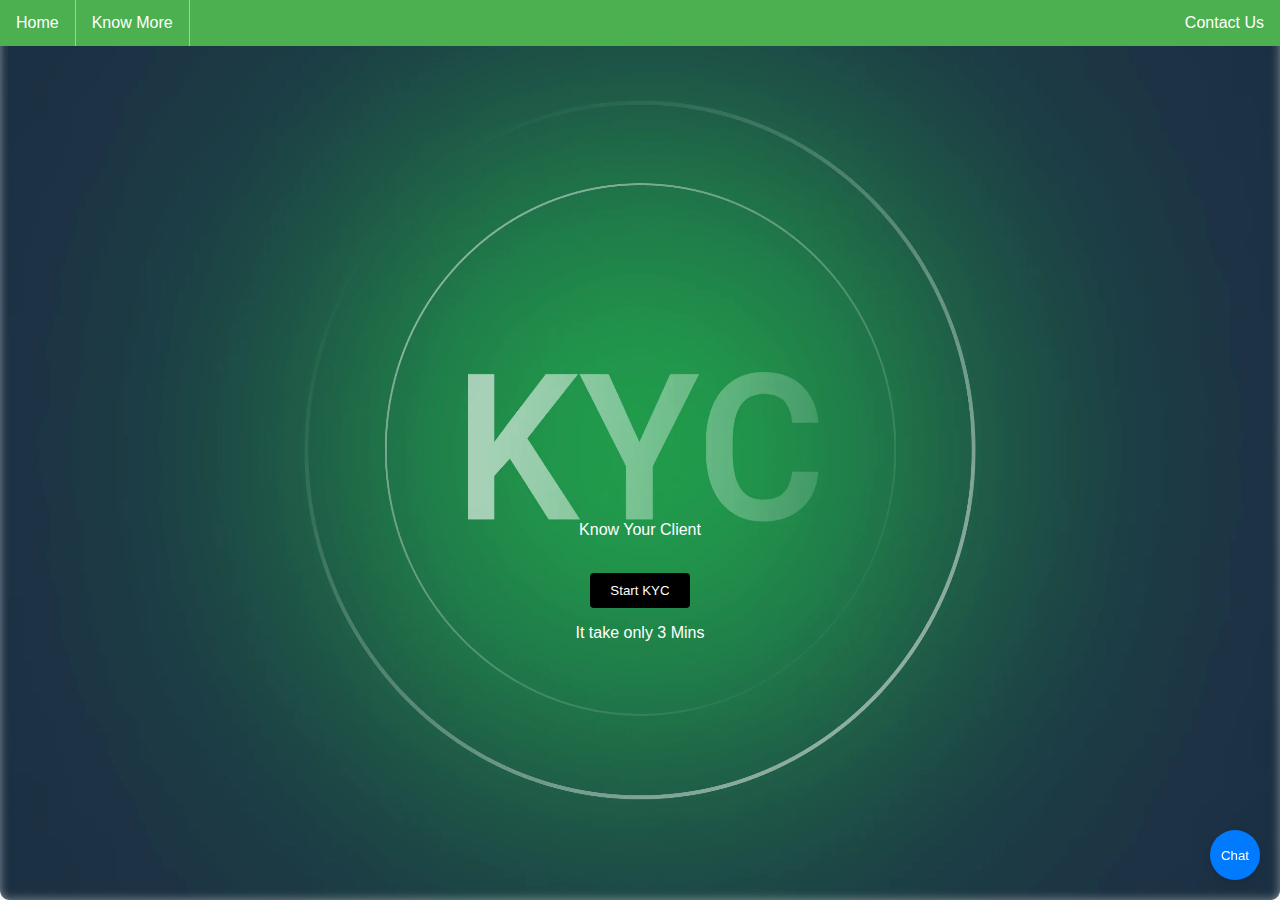
<file: index.html>
<!DOCTYPE html>
<html lang="en">
<head>
    <meta charset="UTF-8">
    <meta name="viewport" content="width=device-width, initial-scale=1.0">
    <title>Document</title>
    <link rel="stylesheet" href="./style.css">
    <style>
        body{
            background-image:url('KYC_logo.png');
            background-size: 100% 100%;
            background-attachment: fixed;
        }
        

    </style>
</head>
<body>
<ul id="navlist">
    <li id="navli"><a class="active" href="index.html">Home</a></li>
    <li id="navli"><a href="knowMore.html">Know More</a></li>

    <li id="navli" style="float:right"><a href="contactSupport.html">Contact Us</a></li>
</ul>
    <center>
     
       <div style="margin-top:475px; color: white;"> 
        <p>Know Your Client</p>
        <br><button onclick="navigateTo('form.html')" id="nextbutton" style="background-color: black;">Start KYC</button>
        <p>It take only 3 Mins</p>
        </div>
       
    </center>
    <button id="chatbot-button" onclick="toggleChatbot()">Chat</button>
    
    <div id="chatbot-container">
    
        <h2>
            <center><b><u>Chat-Assist</u></b></center>
        </h2>
        <pre> Welcome to our website's chat-assist!</pre>
        <pre>
            </pre>
        <ul>
            <li><button onclick="navigateTo('FAQ.html')" style="font-size: medium;" id="chat-assist">FAQ's</button></li>
            <br>
            <li><button onclick="navigateTo('reportIssue.html')" style="font-size: medium;" id="chat-assist">Report an
                    Issue</button></li>
            <br>
            <li><button onclick="navigateTo('contactSupport.html')" style="font-size: medium;" id="chat-assist">Contact
                    Support</button></li>
            <br>
            <li><button onclick="navigateTo('knowMore.html')" style="font-size: medium;" id="chat-assist">Know More About
                    Us</button></li>
            <br>
            <li><button onclick="navigateTo('validation.html')" style="font-size: medium;" id="chat-assist">Validation
                    Status</button></li><br/>
            <li><button onclick="closeChatbot()" style="font-size: medium;" id="chat-assist">Close</button></li>
    
        </ul>
    </div>
    <script src="script.js"></script>
</body>
</html>
</file>
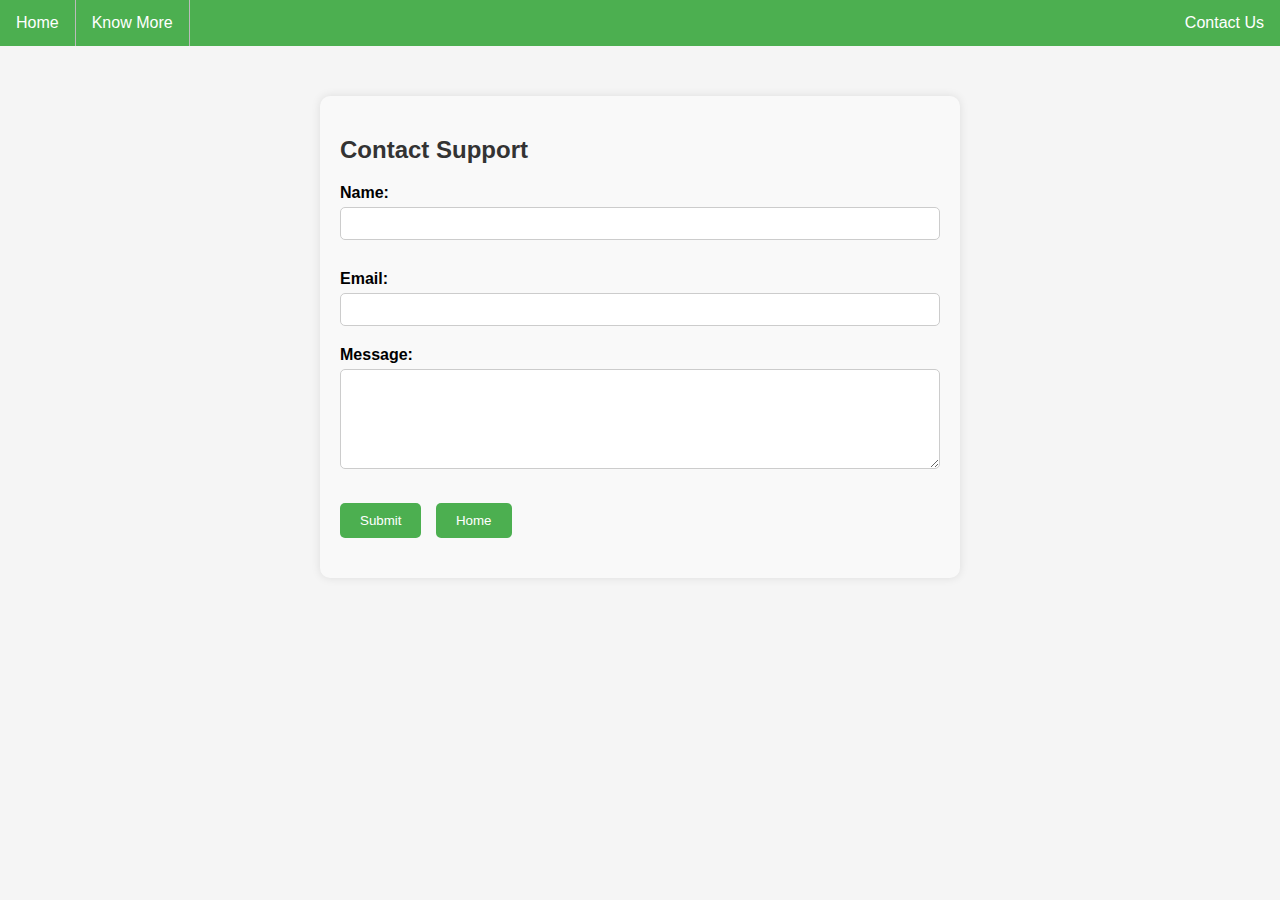
<file: contactSupport.html>
<!DOCTYPE html>
<html lang="en">

<head>
    <meta charset="UTF-8">
    <meta name="viewport" content="width=device-width, initial-scale=1.0">
    <title>Contact Support</title>
    <link rel="stylesheet" href="./style.css">
    <style>
        body {
            font-family: Arial, sans-serif;
            margin: 0;
            padding: 0;
        }

        .contact-form-container {
            max-width: 600px;
            margin: 50px auto;
            padding: 20px;
            background-color: #f9f9f9;
            border-radius: 10px;
            box-shadow: 0 0 10px rgba(0, 0, 0, 0.1);
        }

        .form-group {
            margin-bottom: 20px;
        }

        .form-group label {
            display: block;
            font-weight: bold;
            margin-bottom: 5px;
        }

        .form-group input[type="text"],
        .form-group input[type="email"],
        .form-group textarea {
            width: 100%;
            padding: 8px;
            border: 1px solid #ccc;
            border-radius: 5px;
            box-sizing: border-box;
        }

        .form-group textarea {
            height: 100px;
        }

        .form-group button {
            padding: 10px 20px;
            background-color: #4CAF50;
            color: #fff;
            border: none;
            border-radius: 5px;
            cursor: pointer;
            display: inline-block;
            margin-right: 10px; 
        }

        .form-group button:hover {
            background-color: #45a049; 
        }

        .invalid-feedback {
            color: red;
            font-size: 12px;
        }

        .success-message {
            color: green;
            font-weight: bold;
            text-align: center;
        }
    </style>
</head>

<body>
    <ul id="navlist">
        <li id="navli"><a class="active" href="index.html">Home</a></li>
        <li id="navli"><a href="knowMore.html">Know More</a></li>
    
        <li id="navli" style="float:right"><a href="contactSupport.html">Contact Us</a></li>
    </ul>

    <div class="contact-form-container">
        <h2>Contact Support</h2>
        <form id="contact-form">
            <div class="form-group">
                <label for="name">Name:</label>
                <input type="text" id="name" name="name" required>
            </div>
            <div class="form-group">
                <label for="email">Email:</label>
                <input type="email" id="email" name="email" required>
                <div class="invalid-feedback" id="email-invalid-feedback"></div>
            </div>
            <div class="form-group">
                <label for="message">Message:</label>
                <textarea id="message" name="message" required></textarea>
            </div>
            <div class="form-group">
                <a href="mailto:parakhtyagi08@gmail.com" target="_blank" rel="noreferrer">
                    <button type="submit">Submit</button></a>
                <button onclick="navigateTo('index.html')">Home</button>
            </div>
           
        </form>
        <div class="success-message" id="success-message" style="display: none;">Form Successfully Submitted!</div>
    </div>

    <script>
        document.getElementById("contact-form").addEventListener("submit", function (event) {
            event.preventDefault(); // Prevent default form submission
            if (validateEmail()) {
                // You can add your form submission logic here
                var formData = new FormData(this);
                for (var pair of formData.entries()) {
                    console.log(pair[0] + ": " + pair[1]);
                }
                // Clear the form fields after submission
                this.reset();
                // Show success message
                document.getElementById("success-message").style.display = "block";
            }
        });

        function validateEmail() {
            var emailInput = document.getElementById("email");
            var email = emailInput.value.trim();
            var emailRegex = /^[^\s@]+@[^\s@]+\.[^\s@]+$/;
            if (!emailRegex.test(email)) {
                document.getElementById("email-invalid-feedback").textContent = "Please enter a valid email address";
                return false;
            } else {
                document.getElementById("email-invalid-feedback").textContent = "";
                return true;
            }
        }
        function navigateTo(page) {
                window.location.href = page;
            }
    </script>

</body>

</html>
</file>
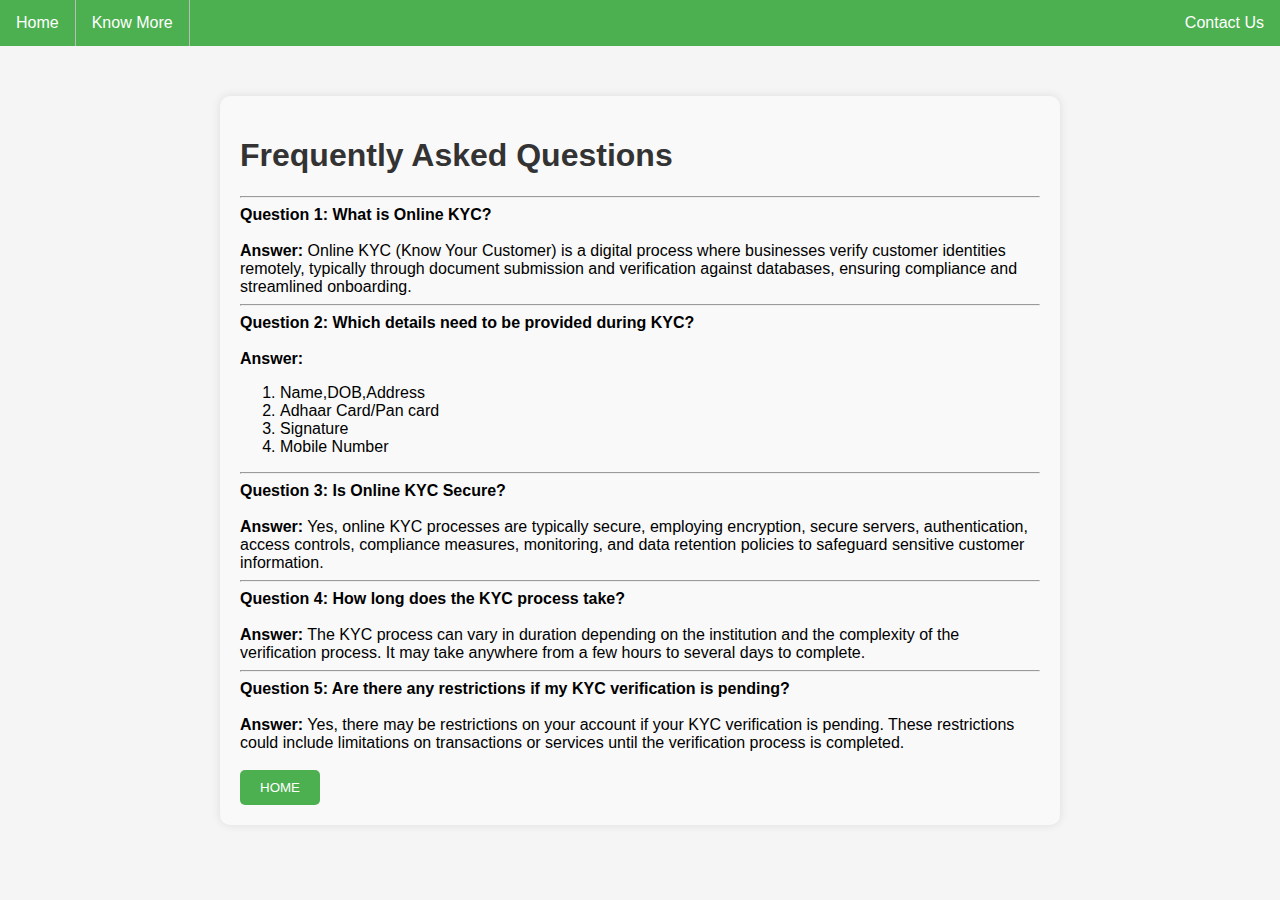
<file: FAQ.html>
<!DOCTYPE html>
<html lang="en">

<head>
    <meta charset="UTF-8">
    <meta name="viewport" content="width=device-width, initial-scale=1.0">
    <title>FAQ</title>
    <link rel="stylesheet" href="./style.css">
    <style>
        body {
            font-family: Arial, sans-serif;
            margin: 0;
            padding: 0;
        }

        .faq-container {
            max-width: 800px;
            margin: 50px auto;
            padding: 20px;
            background-color: #f9f9f9;
            border-radius: 10px;
            box-shadow: 0 0 10px rgba(0, 0, 0, 0.1);
        }

        .faq-question {
            font-weight: bold;
        }


        .faq-answer.active {
            display: block;
            margin-top: 10px;
        }
        .form-group button {
            padding: 10px 20px;
            background-color: #4CAF50; 
            color: #fff;
            border: none;
            border-radius: 5px;
            cursor: pointer;
        }

        .form-group button:hover {
            background-color: #45a049; 

        }
    </style>
</head>

<body>
    <ul id="navlist">
        <li id="navli"><a class="active" href="index.html">Home</a></li>
        <li id="navli"><a href="knowMore.html">Know More</a></li>
    
        <li id="navli" style="float:right"><a href="contactSupport.html">Contact Us</a></li>
    </ul>

    <div class="faq-container">
        <h1>Frequently Asked Questions</h1>
        <hr>
        <div class="faq-item">
            <div class="faq-question">Question 1: What is Online KYC?</div>
            <br/>
            <div class="faq-answer"><b>Answer:</b> Online KYC (Know Your Customer) is a digital process where businesses verify customer identities remotely, typically
            through document submission and verification against databases, ensuring compliance and streamlined onboarding.
                <br/>
                <hr>
            </div>
        </div>


        <div class="faq-item">
            <div class="faq-question">Question 2: Which details need to be provided during KYC?</div>
            <br/>
            <div class="faq-answer"><b>Answer:</b> <ol>
                <li>Name,DOB,Address</li>
                <li>Adhaar Card/Pan card</li>
                <li>Signature</li>
                <li>Mobile Number</li>
            </ol></div>
        </div>
        <hr>
        <div class="faq-item">
            <div class="faq-question">Question 3: Is Online KYC Secure?</div>
            <br/>
            <div class="faq-answer"><b>Answer:</b> Yes, online KYC processes are typically secure, employing encryption, secure servers, authentication, access controls,
            compliance measures, monitoring, and data retention policies to safeguard sensitive customer information.</div>
        </div>
        <hr>
        <div>
            <div class="faq-question">Question 4: How long does the KYC process take?</div>
            <br/>
            <div class="faq-answer"><b>Answer:</b> The KYC process can vary in duration depending on the institution and the complexity of the
            verification process. It may take anywhere from a few hours to several days to complete.</div>
        </div>
        <hr>
        <div>
            <div class="faq-question">Question 5: Are there any restrictions if my KYC verification is pending?</div>
            <br />
            <div class="faq-answer"><b>Answer:</b> Yes, there may be restrictions on your account if your KYC verification is pending. These restrictions could include
            limitations on transactions or services until the verification process is completed.</div>
        </div>
        <br/>

        <div class="form-group">
            <button onclick="navigateTo('index.html')">HOME</button>
        </div>
        
    </div>

    <script>
        function navigateTo(page) {
                window.location.href = page;
            }
    </script>

</body>

</html>
</file>
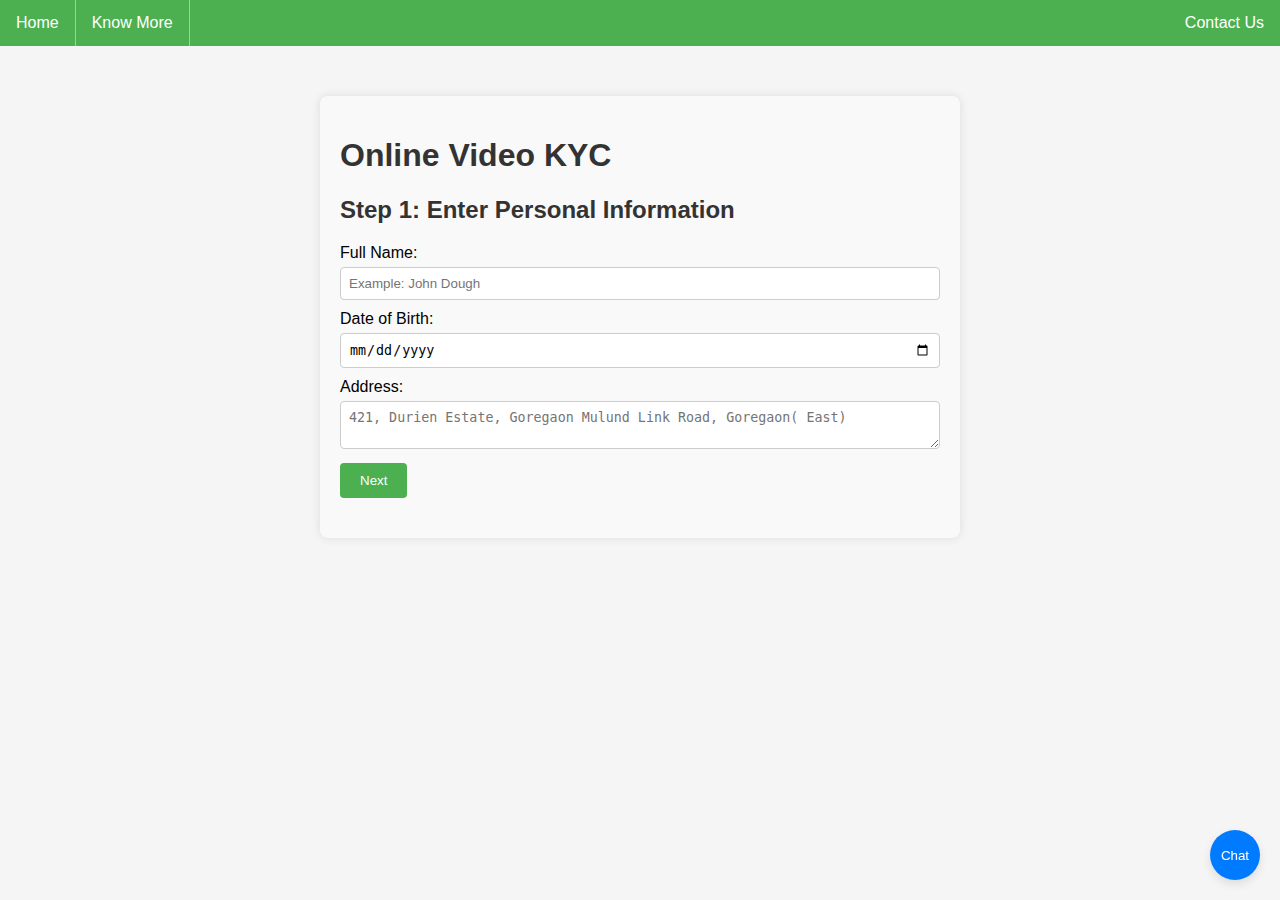
<file: form.html>
<!DOCTYPE html>
<html lang="en">
<head>
    <meta charset="UTF-8">
    <meta name="viewport" content="width=device-width, initial-scale=1.0">
    <title>Online Video KYC</title>
    <link rel="stylesheet" href="./style.css">
</head>
<body>
    <ul id="navlist">
        <li id="navli"><a class="active" href="index.html">Home</a></li>
        <li id="navli"><a href="knowMore.html">Know More</a></li>
    
        <li id="navli" style="float:right"><a href="contactSupport.html">Contact Us</a></li>
    </ul>

    <div class="container">
        <h1 id="title">Online Video KYC</h1>
        <div class="step active" id="step1">
            <h2>Step 1: Enter Personal Information</h2>
            <form id="step1Form">
                <label for="fullname">Full Name:</label>
                <input type="text" id="fullname" name="fullname" required pattern="[A-Za-z ]+" placeholder="Example: John Dough">

                <label for="dob">Date of Birth:</label>
                <input type="date" id="dob" name="dob" required>

                <label for="address">Address:</label>
                <textarea id="address" name="address" required placeholder="421, Durien Estate, Goregaon Mulund Link Road, Goregaon( East)"></textarea>

                <button id="nextbutton" type="button" onclick="nextStep()">Next</button>
            </form>
        </div>
        <div class="step" id="step2">
            <h2>Step 2: Upload Documents</h2>
            <form id="step2Form">
                <label for="pancard">PAN Card:</label>
                <input type="file" id="pancard" name="pancard" accept="image/*" required>
                <div id="pancardPreview"></div>
        
                <br><label for="aadhaar">Aadhaar Card:</label>
                <input type="file" id="aadhaar" name="aadhaar" accept="image/*" required>
                <div id="aadhaarPreview"></div>
        
                <br><label for="signature">Signature:</label>
                <input type="file" id="signature" name="signature" accept="image/*" required>
                <div id="signaturePreview"></div>
                <br><br>
                <div class="videocapture">
                    <br><label for="capturedImage">Captured Image:</label>
                    <img class="overlayimage" src="image.png" alt="outline">
                    <img id="capturedImage" style="display: none;" alt="Captured Image">
                    <video id="video" width="600" height=400" autoplay></video>
                </div>
                <br>
                <br>
                <br><button type="button" id="captureButton" onclick="captureImage()">Capture</button>
                <canvas id="canvas" width="600" height="450" style="display: none; z-index: -1;"></canvas>
        
        
                <button id="prevbutton" type="button" onclick="prevStep()">Previous</button>
                <button id="nextbutton" type="button" onclick="nextStep()">Next</button>
            </form>
        </div>
        <div class="step" id="step3">
            <h2>Step 3: Additional Information</h2>
            <form id="step3Form">
                <label for="income">Income Range:</label>
                <select id="income" name="income" required>
                    <option value="">Select Income Range</option>
                    <option value="₹10000">₹0 to ₹10000</option>
                    <option value="₹5000">₹10000 to ₹50000</option>
                    <option value="₹100000">₹50000 to ₹100000</option>
                    <option value="₹100000+">Greater than ₹100000</option>
                </select>

                <label for="employment">Type of Employment:</label>
                <select id="employment" name="employment" required>
                    <option value="">Select Employment Type</option>
                    <option value="fulltime">Full-time</option>
                    <option value="parttime">Part-time</option>
                    <option value="selfemployed">Self-employed</option>
                </select>
                <br>
                <button id="prevbutton" type="button" onclick="prevStep()">Previous</button>
                <button id="Submitbutton"type="button" onclick="validateForm() && navigateTo('index.html')">Submit</button>
            </form>
            
        </div>
    </div>

    <button id="chatbot-button" onclick="toggleChatbot()">Chat</button>

    <div id="chatbot-container">
        
        <h2><center><b><u>Chat-Assist</u></b></center></h2>
        <pre> Welcome to our website's chat-assist!</pre>
        <pre>
        </pre>
        <ul>
            <li><button onclick="navigateTo('FAQ.html')" style="font-size: medium;" id="chat-assist">FAQ's</button></li>
            <br><li><button onclick="navigateTo('reportIssue.html')"style="font-size: medium;" id="chat-assist">Report an Issue</button></li>
            <br><li><button onclick="navigateTo('contactSupport.html')" style="font-size: medium;" id="chat-assist">Contact Support</button></li>
            <br><li><button onclick="navigateTo('knowMore.html')" style="font-size: medium;" id="chat-assist">Know More About Us</button></li>
            <br><li><button onclick="navigateTo('validation.html')" style="font-size: medium;" id="chat-assist">Validation Status</button></li>
            <br><li><button onclick="closeChatbot()" style="font-size: medium;" id="chat-assist">Close</button></li>
            
        </ul>
    </div>

    <script src="script.js">

   
</script>

</body>
</html>
</file>
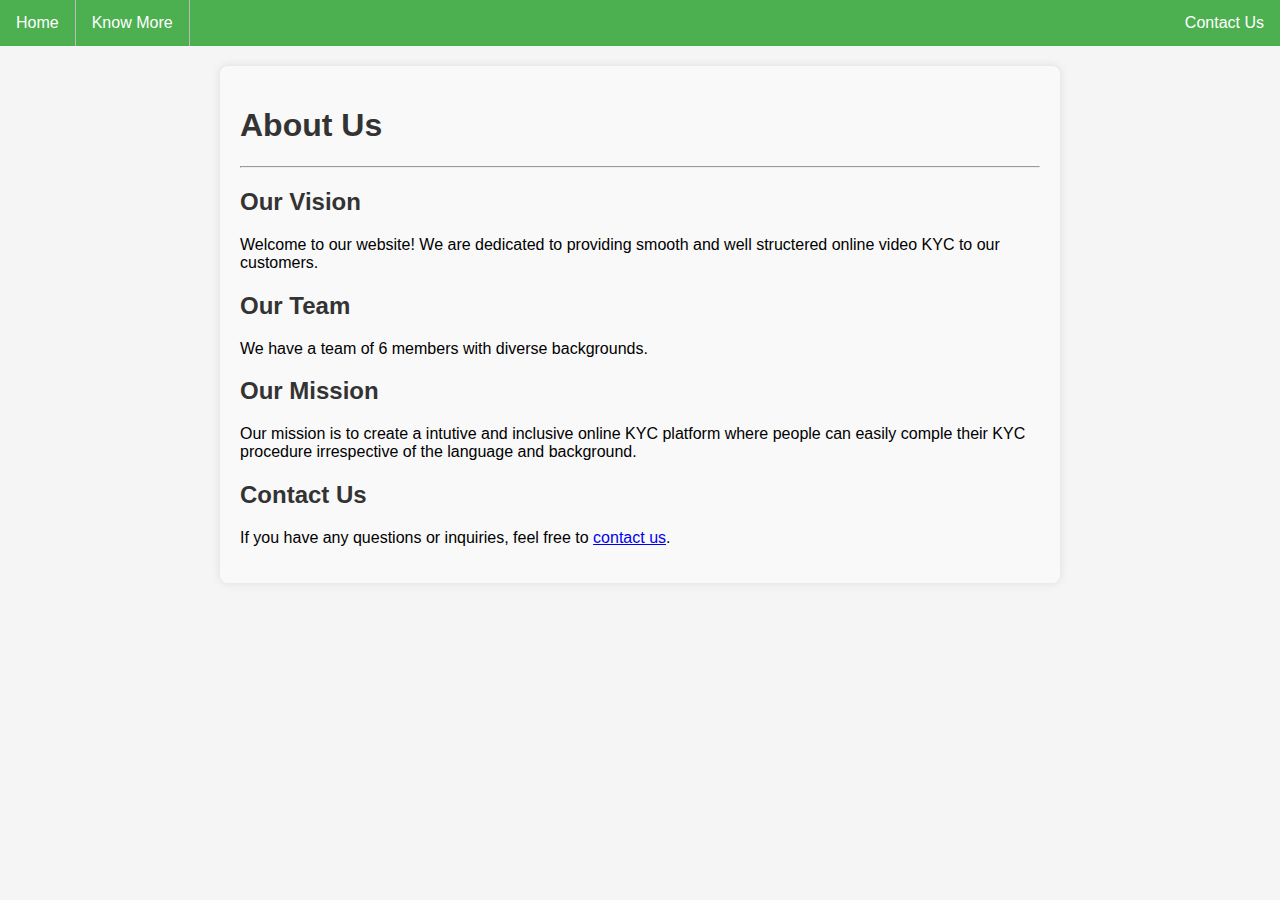
<file: knowMore.html>
<!DOCTYPE html>
<html lang="en">

<head>
    <meta charset="UTF-8">
    <meta name="viewport" content="width=device-width, initial-scale=1.0">
    <title>About Us</title>
    <link rel="stylesheet" href="./style.css">
    <style>
        body {
            font-family: Arial, sans-serif;
            margin: 0;
            padding: 0;
        }

        header {
            background-color: #45a049;
            color: white;
            padding: 20px;
            text-align: center;
        }

        .container {
            max-width: 800px;
            margin: 20px auto;
            padding: 20px;
        }
    </style>
</head>

<body>
    <ul id="navlist">
        <li id="navli"><a class="active" href="index.html">Home</a></li>
        <li id="navli"><a href="knowMore.html">Know More</a></li>
    
        <li id="navli" style="float:right"><a href="contactSupport.html">Contact Us</a></li>
    </ul>
    
    <div class="container">
        
            <h1>About Us</h1>
        <hr>
        <h2>Our Vision</h2>
        <p>Welcome to our website! We are dedicated to providing smooth and well structered online video KYC to our customers.</p>
        <h2>Our Team</h2>
        <p>We have a team of 6 members with diverse backgrounds.</p>
        <h2>Our Mission</h2>
        <p>Our mission is to create a intutive and inclusive online KYC platform where people can easily comple their KYC procedure irrespective of the language  and background.</p>
        <h2>Contact Us</h2>
        <p>If you have any questions or inquiries, feel free to <a href="contactSupport.html">contact us</a>.</p>
    </div>
</body>

</html>
</file>
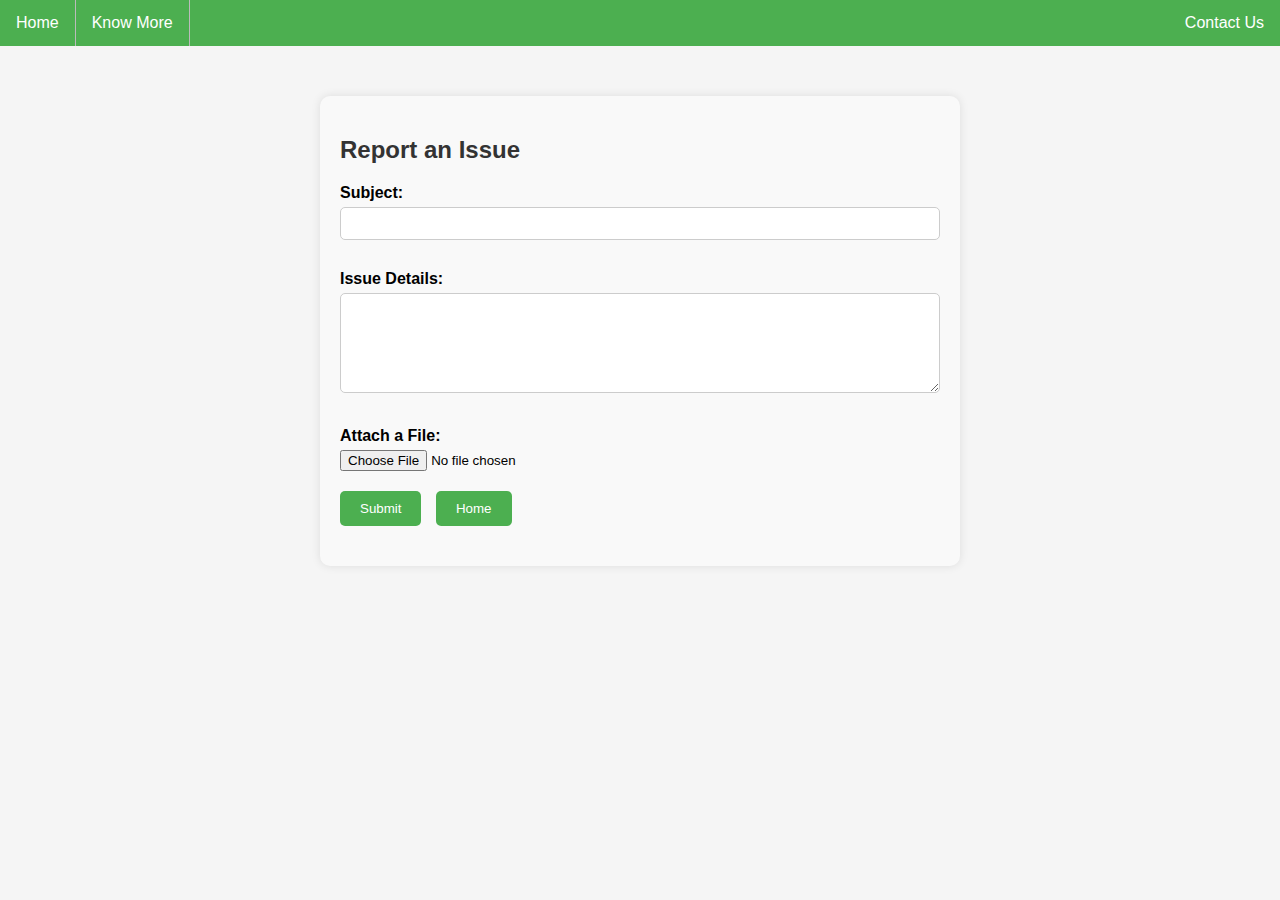
<file: reportIssue.html>
<!DOCTYPE html>
<html lang="en">

<head>
    <meta charset="UTF-8">
    <meta name="viewport" content="width=device-width, initial-scale=1.0">
    <title>Report an Issue</title>
    <link rel="stylesheet" href="./style.css">
    <style>
        body {
            font-family: Arial, sans-serif;
            margin: 0;
            padding: 0;
        }

        .issue-form-container {
            max-width: 600px;
            margin: 50px auto;
            padding: 20px;
            background-color: #f9f9f9;
            border-radius: 10px;
            box-shadow: 0 0 10px rgba(0, 0, 0, 0.1);
        }

        .form-group {
            margin-bottom: 20px;
        }

        .form-group label {
            display: block;
            font-weight: bold;
            margin-bottom: 5px;
        }

        .form-group input[type="text"],
        .form-group input[type="email"],
        .form-group textarea {
            width: 100%;
            padding: 8px;
            border: 1px solid #ccc;
            border-radius: 5px;
            box-sizing: border-box;
        }

        .form-group textarea {
            height: 100px;
        }

        .form-group button {
            padding: 10px 20px;
            background-color: #4CAF50;
            color: #fff;
            border: none;
            border-radius: 5px;
            cursor: pointer;
            display: inline-block;
            margin-right: 10px; 
        }

        .form-group button:hover {
            background-color: #45a049; 
        }

        .file-upload {
            margin-top: 10px;
        }

        .success-message {
            color: green;
            font-weight: bold;
            text-align: center;
            display: none;
        }

        .error-message {
            color: red;
            font-weight: bold;
            text-align: center;
            display: none;
        }
    </style>
</head>

<body>
    <ul id="navlist">
        <li id="navli"><a class="active" href="index.html">Home</a></li>
        <li id="navli"><a href="knowMore.html">Know More</a></li>
    
        <li id="navli" style="float:right"><a href="contactSupport.html">Contact Us</a></li>
    </ul>

    <div class="issue-form-container">
        <h2>Report an Issue</h2>
        <div class="success-message" id="success-message">Form Submitted Successfully!</div>
        <div class="error-message" id="error-message">Please fill out all required fields and attach a file.</div>
        <form id="issue-form">
            <div class="form-group">
                <label for="subject">Subject:</label>
                <input type="text" id="subject" name="subject" required>
            </div>
            <div class="form-group">
                <label for="details">Issue Details:</label>
                <textarea id="details" name="details" required></textarea>
            </div>
            <div class="form-group file-upload">
                <label for="attachment">Attach a File:</label>
                <input type="file" id="attachment" name="attachment" required>
            </div>
            <div class="form-group">
                <button type="submit">Submit</button>
                <button onclick="navigateTo('index.html')">Home</button>
            </div>
        </form>
    </div>

    <script>
        document.getElementById("issue-form").addEventListener("submit", function (event) {
            event.preventDefault(); // Prevent default form submission
            var subject = document.getElementById("subject").value.trim();
            var details = document.getElementById("details").value.trim();
            var attachment = document.getElementById("attachment").value.trim();
            if (subject !== "" && details !== "" && attachment !== "") {
                // Form submission successful
                document.getElementById("success-message").style.display = "block";
                document.getElementById("error-message").style.display = "none";
                // You can add your form submission logic here
                var formData = new FormData(this);
                for (var pair of formData.entries()) {
                    console.log(pair[0] + ": " + pair[1]);
                }
                // Clear the form fields after submission
                this.reset();
            } else {
                // Form submission failed
                document.getElementById("error-message").style.display = "block";
                document.getElementById("success-message").style.display = "none";
            }
        });
        function navigateTo(page) {
                window.location.href = page;
            }
    </script>

</body>

</html>
</file>
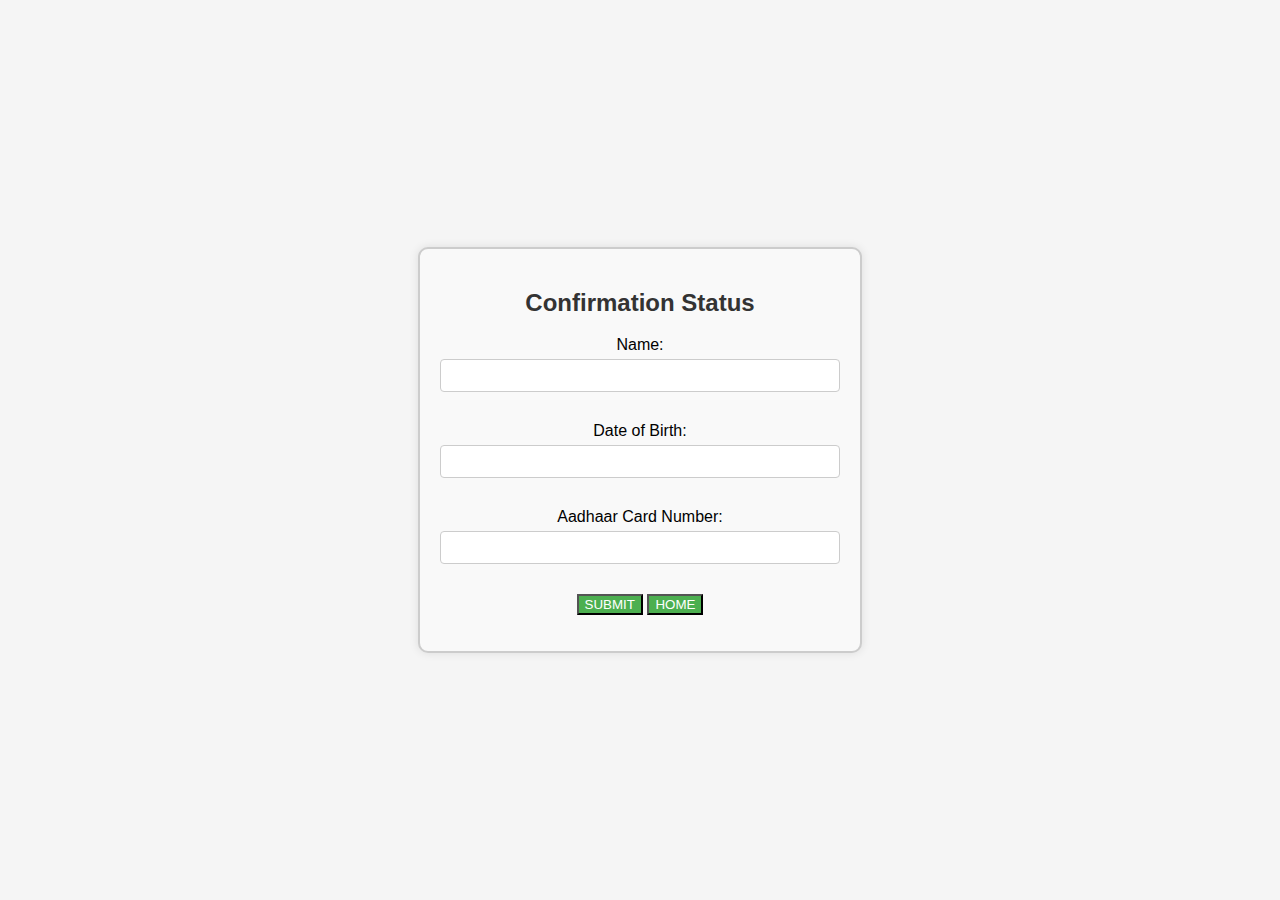
<file: validation.html>
<!DOCTYPE html>
<html lang="en">
<head>
    <meta charset="UTF-8">
    <meta name="viewport" content="width=device-width, initial-scale=1.0">
    <title>Confirmation Status</title>
    <link rel="stylesheet" href="style.css">
    <style>
        body {
            display: flex;
            justify-content: center;
            align-items: center;
            height: 100vh;
            margin: 0;
        }
        .container {
            text-align: center;
            padding: 20px;
            border: 2px solid #ccc;
            border-radius: 10px;
            width: 400px;
        }
        .user-info {
            margin-bottom: 20px;
        }
        .validation-status {
            font-weight: bold;
        }
    </style>
</head>
<body>
    
    <div class="container">
        <h2>Confirmation Status</h2>
        <div class="user-info">
            <label for="name">Name:</label>
            <input type="text" id="name" name="name"  required>
        </div>
        <div class="user-info">
            <label for="dob">Date of Birth:</label>
            <input type="text" id="dob" name="dob" pattern="[0-9]{8}"  required>
        </div>
        <div class="user-info">
            <label for="aadhar">Aadhaar Card Number:</label>
            <input type="text" id="aadhar" name="aadhar"  required>
        </div>
  

    <button id="outputButton" onclick="displayOutput()" id="Submitbutton" style="background-color: #4CAF50; color: white;">SUBMIT</button>
    <button id="outputButton" onclick="navigateTo('index.html')" id="Submitbutton" style="background-color: #4CAF50; color: white;">HOME</button>
    <p id="outputText"></p>
    <p id="outputText"></p>
    </div>

    <script src="script.js"></script>
    <script>
        function displayOutput() {
            var outputText = document.getElementById("outputText");
            outputText.textContent = "Validation Status: Validation is Pending";
        }
    </script>
</body>
</html>
</file>
<file: style.css>
body {
    font-family: Arial, sans-serif;
    margin: 0;
    padding: 0;
    background-color: whitesmoke; 
}

.container {
    max-width: 600px;
    margin: 50px auto;
    background-color: #f9f9f9; 
    padding: 20px;
    border-radius: 8px;
    box-shadow: 0 0 10px rgba(0, 0, 0, 0.1);
}

h1, h2 {
    color: #333; 
}

form {
    margin-bottom: 20px;
}

label {
    display: block;
    margin-bottom: 5px;
}

input[type="text"],
input[type="date"],
textarea,
select {
    width: 100%;
    padding: 8px;
    margin-bottom: 10px;
    border: 1px solid #ccc; 
    border-radius: 4px;
    box-sizing: border-box;
}
#prevbutton {
    padding: 10px 20px;
    background-color: #4CAF50; 
    color: white;
    border: none;
    border-radius: 4px;
    cursor: pointer;
}
#captureButton {
    padding: 10px 20px;
    background-color: #4CAF50; 
    color: white;
    border: none;
    border-radius: 4px;
    cursor: pointer;
}
#nextbutton {
    padding: 10px 20px;
    background-color: #4CAF50; 
    color: white;
    border: none;
    border-radius: 4px;
    cursor: pointer;
}

#Submitbutton {
    padding: 10px 20px;
    background-color: #4CAF50; 
    color: white;
    border: none;
    border-radius: 4px;
    cursor: pointer;
}


#captureButton:hover {
    background-color: #45a049; 
}
#prevbutton:hover {
    background-color: #45a049; 
}
#Submitbutton:hover {
    background-color: #45a049; 
}
#nextbutton:hover {
    background-color: #45a049; 
}

.step {
    display: none;
}

.active {
    display: block;
}

.camera-overlay {
    position: relative;
    display: inline-block;
}

.overlay {
    position: absolute;
    top: 0;
    left: 0;
    width: 100%;
    height: 100%;
    background-color: rgba(0, 0, 0, 0.5); 
    display: flex;
    justify-content: center;
    align-items: center;
    color: #fff; 
}

#chatbot-button {
    position: fixed;
    bottom: 20px;
    right: 20px;
    background-color: #007bff;
    color: white;
    width: 50px;
    height: 50px;
    border-radius: 50%;
    border: none;
    cursor: pointer;
    box-shadow: 0px 4px 10px rgba(0, 0, 0, 0.1);
}


#chatbot-container {
    display: none;
    position: fixed;
    bottom: 80px;
    right: 20px;
    
    width: 300px;
    height: 400px;
    background-color: white;
    border-radius: 10px;
    box-shadow: 0px 4px 10px rgba(0, 0, 0, 0.1);
    overflow: hidden;
}

body {
    font-family: Arial, sans-serif;
    margin: 0;
    padding: 0;
    background-color: whitesmoke;
}

.container {
    max-width: 600px;
    margin: 50px auto;
    background-color: #f9f9f9;
    padding: 20px;
    border-radius: 8px;
    box-shadow: 0 0 10px rgba(0, 0, 0, 0.1);
}

h1,
h2 {
    color: #333;
}

form {
    margin-bottom: 20px;
}

label {
    display: block;
    margin-bottom: 5px;
}

input[type="text"],
input[type="date"],
textarea,
select {
    width: 100%;
    padding: 8px;
    margin-bottom: 10px;
    border: 1px solid #ccc;
    border-radius: 4px;
    box-sizing: border-box;
}

#prevbutton {
    padding: 10px 20px;
    background-color: #4CAF50;
    color: white;
    border: none;
    border-radius: 4px;
    cursor: pointer;
}

#captureButton {
    padding: 10px 20px;
    background-color: #4CAF50;
    color: white;
    border: none;
    border-radius: 4px;
    cursor: pointer;
}

#nextbutton {
    padding: 10px 20px;
    background-color: #4CAF50;
    color: white;
    border: none;
    border-radius: 4px;
    cursor: pointer;
}

#Submitbutton {
    padding: 10px 20px;
    background-color: #4CAF50;
    color: white;
    border: none;
    border-radius: 4px;
    cursor: pointer;
}


#captureButton:hover {
    background-color: #45a049;
}

#prevbutton:hover {
    background-color: #45a049;
}

#Submitbutton:hover {
    background-color: #45a049;
}

#nextbutton:hover {
    background-color: #45a049;
}

.step {
    display: none;
}

.active {
    display: block;
}

.camera-overlay {
    position: relative;
    display: inline-block;

}

.overlayimage {
    position: absolute;
    padding-top: 40px;
    padding-left: 300px;
    top: 50%;
    left: 50%;
    transform: translate(-50%, -50%);
    opacity: 1;
    height: 500px;
    width: 500px;
}

.overlay {
    position: absolute;
    top: 0;
    left: 0;
    width: 100%;
    height: 100%;
    background-color: rgba(0, 0, 0, 0.5);
    display: flex;
    justify-content: center;
    align-items: center;
    color: #fff;
}

.videocapture {
    position: relative;
    width: 300px;
    /* Adjust this size as needed */
}

#chatbot-button {
    position: fixed;
    bottom: 20px;
    right: 20px;
    background-color: #007bff;
    color: white;
    width: 50px;
    height: 50px;
    border-radius: 50%;
    border: none;
    cursor: pointer;
    box-shadow: 0px 4px 10px rgba(0, 0, 0, 0.1);
}


#chatbot-container {
    display: none;
    position: fixed;
    bottom: 80px;
    right: 20px;

    width: 300px;
    height: 400px;
    background-color: white;
    border-radius: 10px;
    box-shadow: 0px 4px 10px rgba(0, 0, 0, 0.1);
    overflow: hidden;
}

#chat-assist {
    padding: 10px 20px;
    background-color: #4CAF50;
    color: white;
    border: none;
    border-radius: 4px;
    cursor: pointer;
}

#navlist {
    list-style-type: none;
    margin: 0;
    padding: 0;
    overflow: hidden;
    background-color: #4CAF50;
}

#navli {
    float: left;
    border-right: 1px solid #bbb;
}

#navli:last-child {
    border-right: none;
}

#navli a {
    display: block;
    color: white;
    text-align: center;
    padding: 14px 16px;
    text-decoration: none;
}

#navli a:hover:not(.active) {
    background-color: #45a049;
}
</file>
